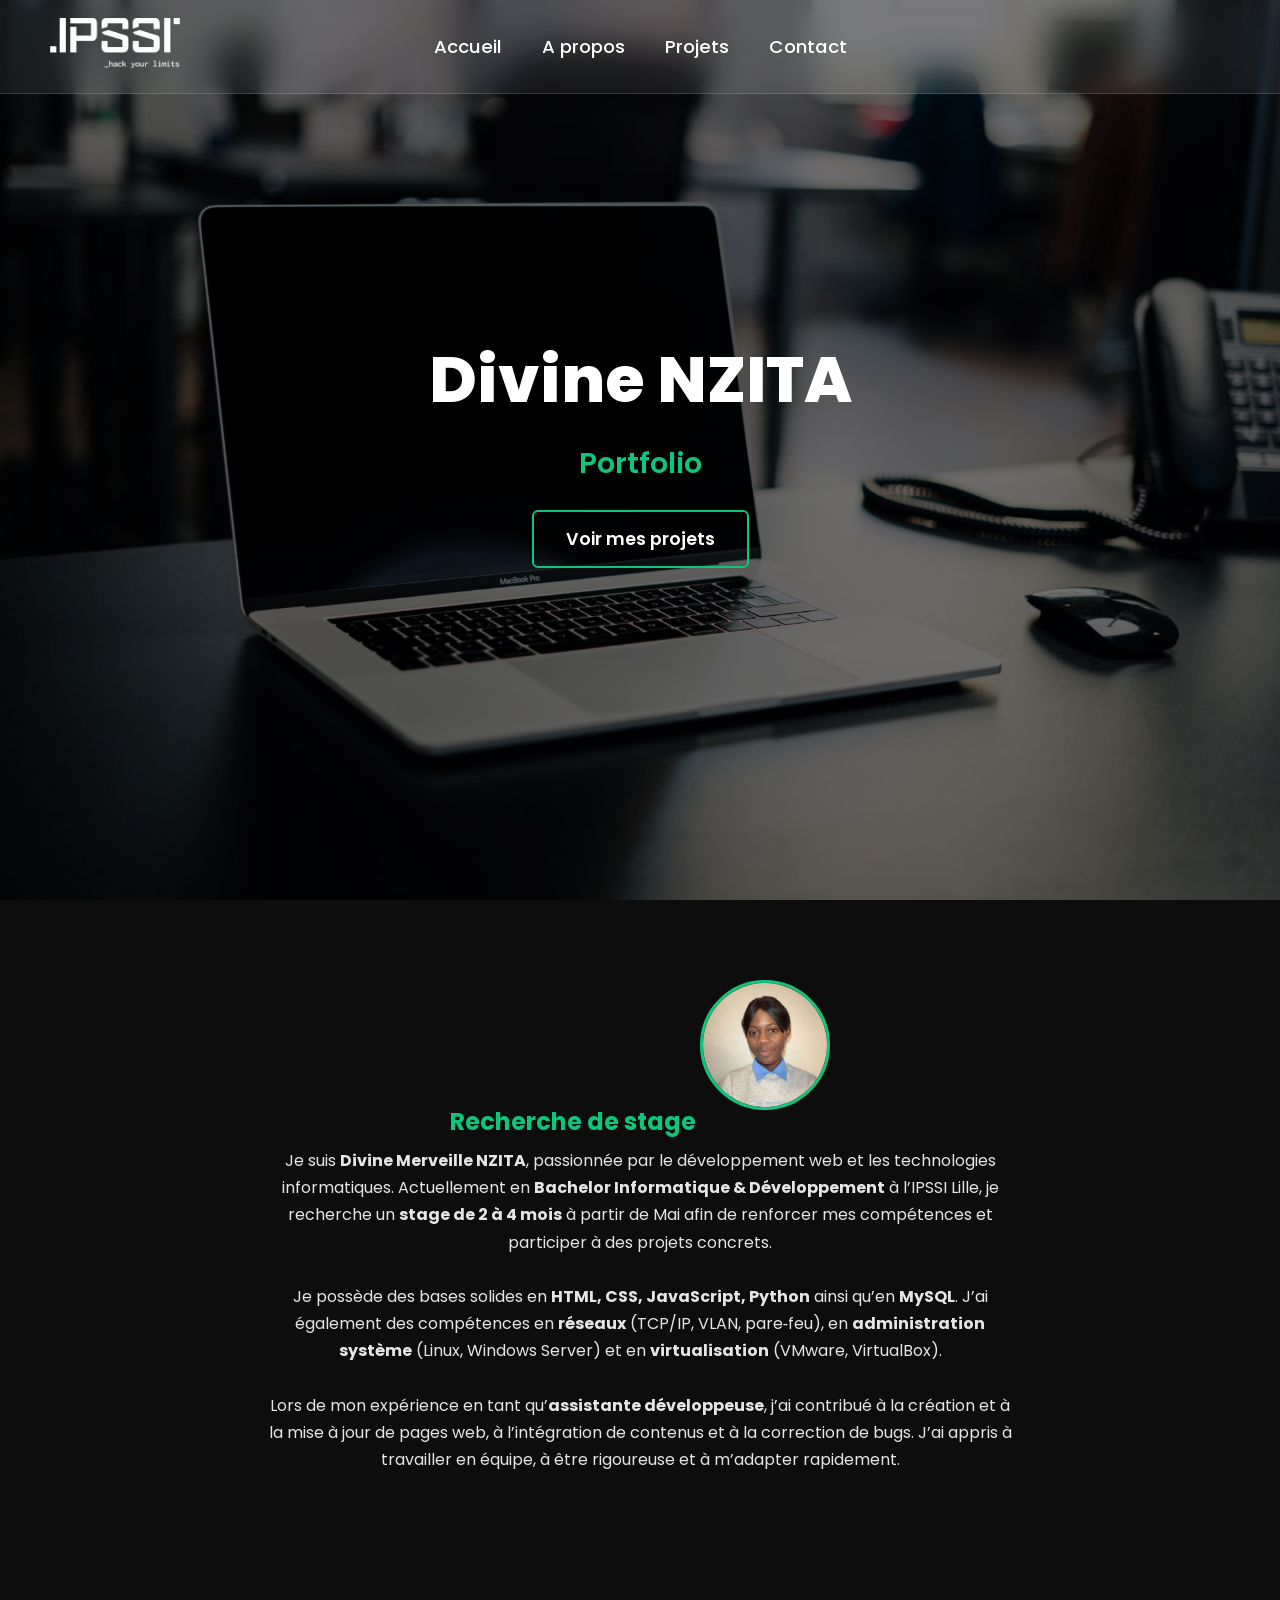
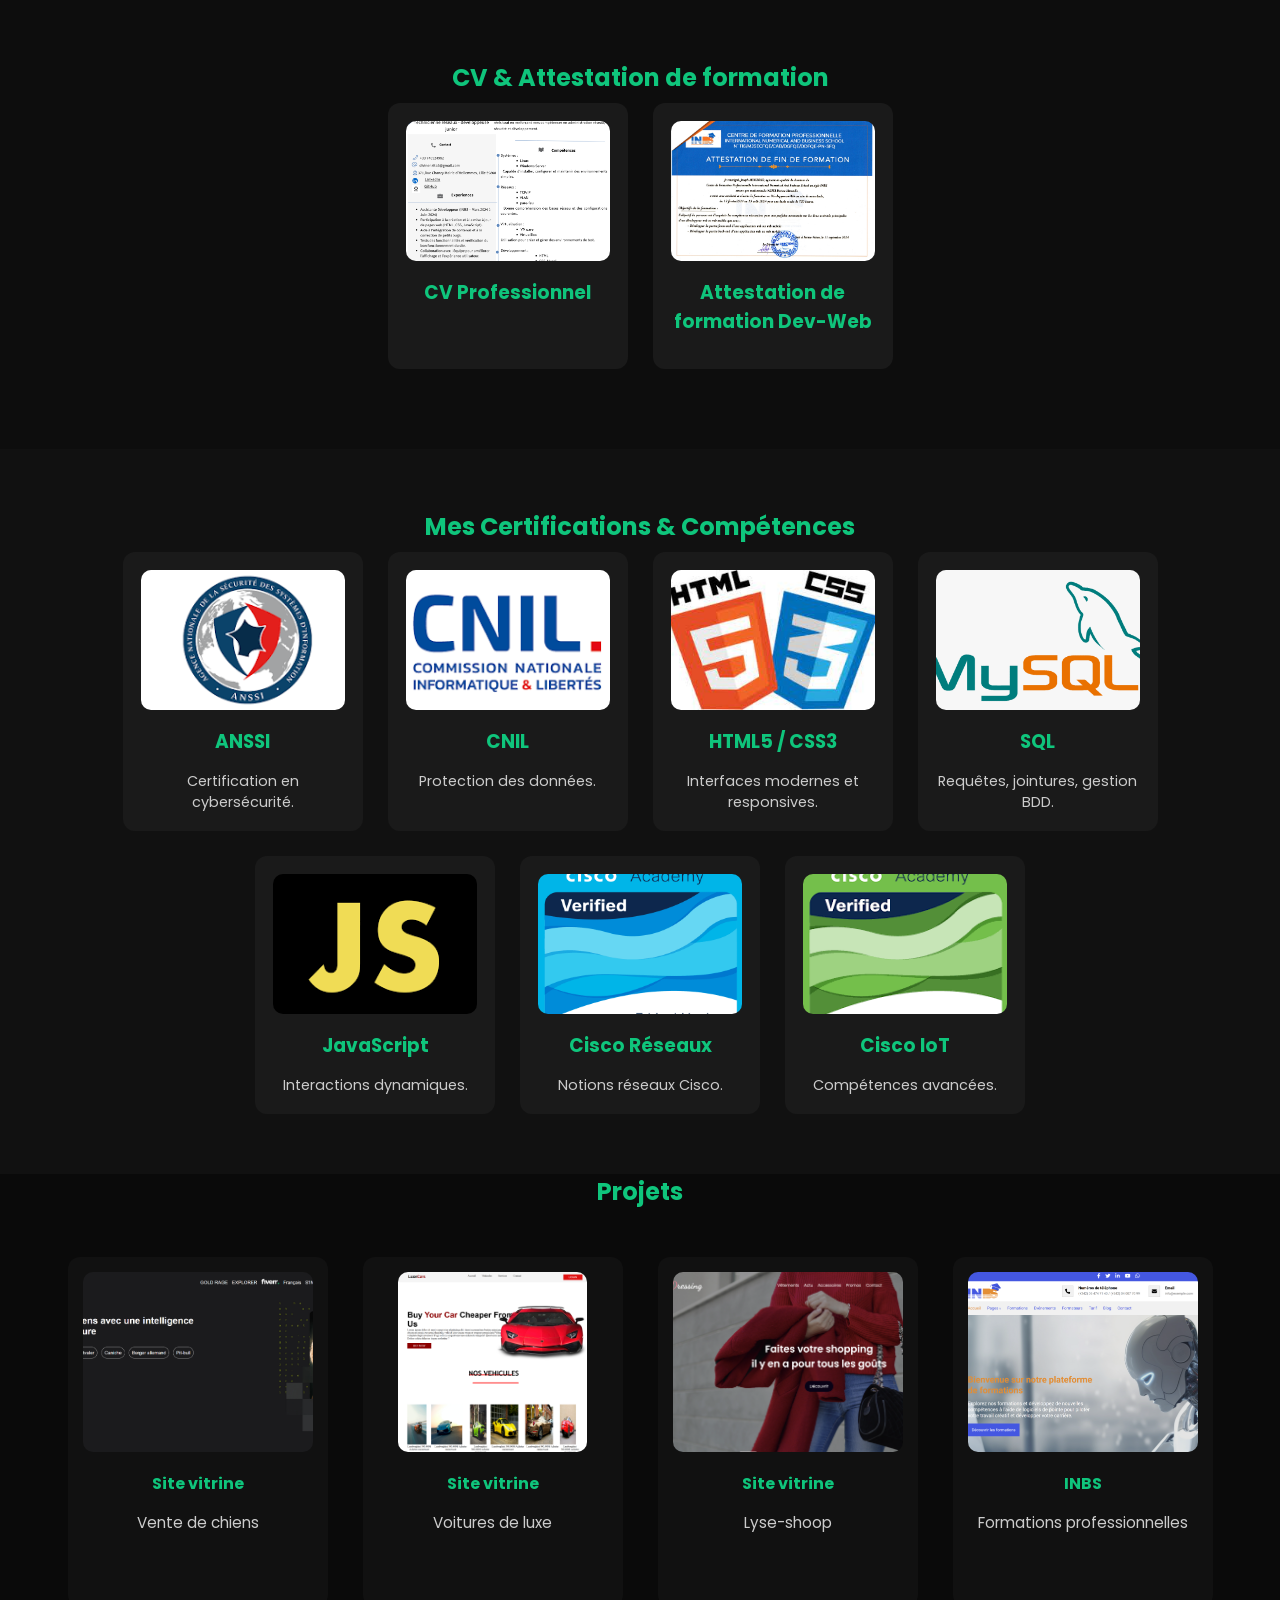
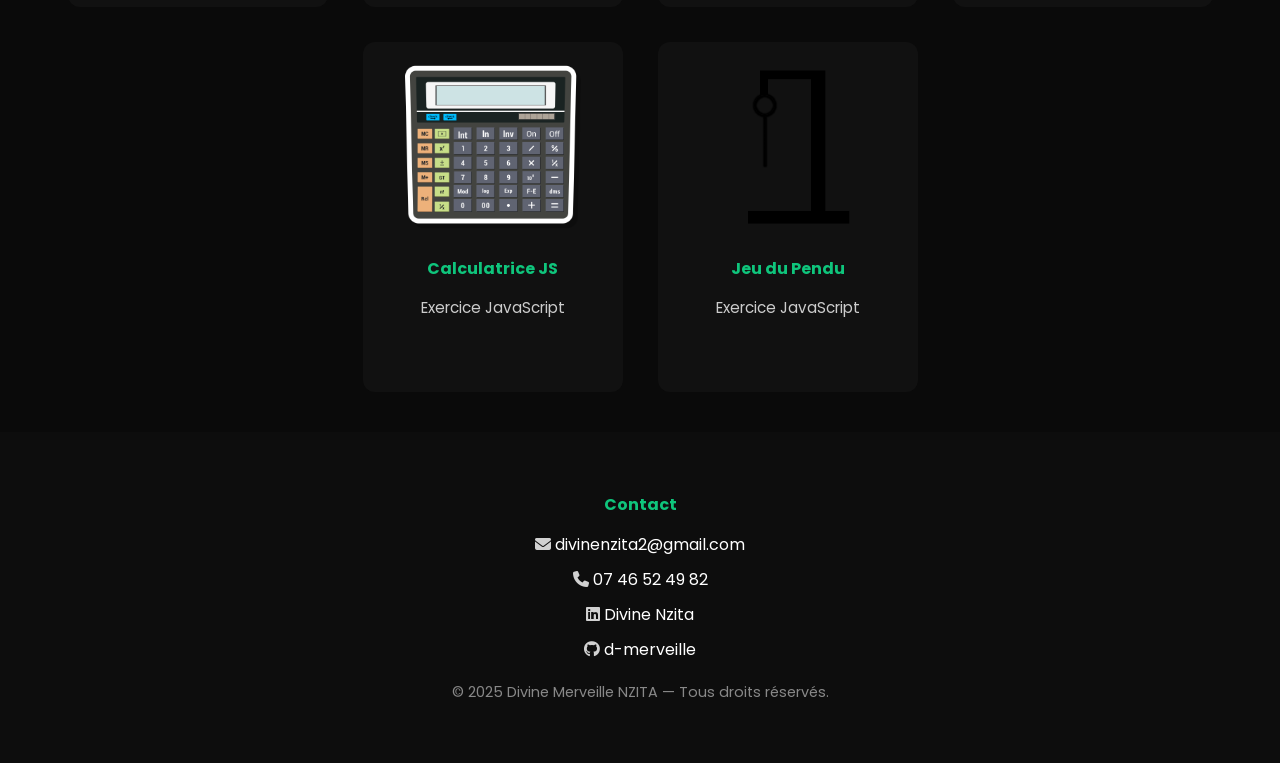
<file: index.html>
<!DOCTYPE html>
<html lang="fr">
<head>
    <meta charset="UTF-8">
    <meta name="viewport" content="width=device-width, initial-scale=1.0">
    <link rel="stylesheet" href="https://cdnjs.cloudflare.com/ajax/libs/font-awesome/6.5.0/css/all.min.css">
    <link rel="stylesheet" href="style.css">
    <script src="script.js" defer></script>
    <link href="https://fonts.googleapis.com/css2?family=Poppins:wght@300;400;500;600&display=swap" rel="stylesheet">
    <title>Portfolio Divine NZITA</title>
</head>

<body>

    <!-- NAVBAR (inchangée) -->
    <header class="glass-header">
        <div class="barre_de_titre">
            <a href="https://ecole-ipssi.com/ecole-informatique-lille/" target="_blank">
                <img src="image/Logo blanc.png" alt="logo" class="logo">
            </a>

            <nav class="navbar">
                <ul class="nav-links" id="navLinks">
                    <li><a href="#hero">Accueil</a></li>
                    <li><a href="#presentation">A propos</a></li>
                    <li><a href="#projets">Projets</a></li>
                    <li><a href="#contact">Contact</a></li>
                </ul>

                <div class="burger" id="burger">
                    <span></span>
                    <span></span>
                    <span></span>
                </div>
            </nav>

        </div>
    </header>

    <main>

        <!-- HERO -->
        <section id="hero" class="hero">
            <div class="overlay"></div>
            <div class="hero-content">
                <h1>Divine NZITA</h1>
                <p>Portfolio</p>
                <a href="#projets" class="btn-hero">Voir mes projets</a>
            </div>
        </section>

        <!-- PRESENTATION -->
        <section class="presentation reveal" id="presentation">
            <h2>Recherche de stage</h2>

            <img src="image/profile.jpg" alt="Photo Divine" class="photo-profil">

            <p>
                    Je suis <strong>Divine Merveille NZITA</strong>, passionnée par le développement web et les technologies informatiques.  
                    Actuellement en <strong>Bachelor Informatique & Développement</strong> à l’IPSSI Lille, je recherche un <strong>stage de 2 à 4 mois</strong> à partir de Mai afin de renforcer mes compétences et participer à des projets concrets.
                    <br><br>
                    Je possède des bases solides en <strong>HTML, CSS, JavaScript, Python</strong> ainsi qu’en <strong>MySQL</strong>.  
                    J’ai également des compétences en <strong>réseaux</strong> (TCP/IP, VLAN, pare‑feu), en <strong>administration système</strong> (Linux, Windows Server) et en <strong>virtualisation</strong> (VMware, VirtualBox).
                    <br><br>
                    Lors de mon expérience en tant qu’<strong>assistante développeuse</strong>, j’ai contribué à la création et à la mise à jour de pages web, à l’intégration de contenus et à la correction de bugs.  
                    J’ai appris à travailler en équipe, à être rigoureuse et à m’adapter rapidement.
                    <br><br>
            </p>
        </section>

        <!-- CV + ATTESTATIONS -->
        <section class="presentation reveal">
            <h2>CV & Attestation de formation</h2>

            <div class="cert-grid">

                <div class="cert-card">
                    <a href="Certification-Badge/cv_divine_merveille_NZITA (2).pdf" target="_blank">
                        <img src="image/Brown Aesthetic Photo Collage 2026 Vision Board Poster.png">
                    </a>
                    <h3>CV Professionnel</h3>
                </div>

                <div class="cert-card">
                    <a href="image/inbs.pdf" target="_blank">
                        <img src="image/Capture d’écran_24-11-2025_61555_.jpeg" alt="Attestation INBS">
                    </a>
                    <h3>Attestation de formation Dev-Web</h3>
                </div>

            </div>
        </section>

        <!-- CERTIFICATIONS -->
        <section class="certifications reveal">
            <h2>Mes Certifications & Compétences</h2>

            <div class="cert-grid">

                <div class="cert-card">
                    <a href="Certification-Badge/certification (2).pdf" target="_blank">
                        <img src="image/L'anssi.png" alt="ANSSI">
                    </a>
                    <h3>ANSSI</h3>
                    <p>Certification en cybersécurité.</p>
                </div>

                <div class="cert-card">
                    <a href="Certification-Badge/Attestation_de_suivi.pdf" target="_blank">
                        <img src="image/cnil.png" alt="CNIL">
                    </a>
                    <h3>CNIL</h3>
                    <p>Protection des données.</p>
                </div>

                <div class="cert-card">
                    <img src="image/h.jpeg" alt="HTML CSS">
                    <h3>HTML5 / CSS3</h3>
                    <p>Interfaces modernes et responsives.</p>
                </div>

                <div class="cert-card">
                    <img src="image/logo_sql.png" alt="SQL">
                    <h3>SQL</h3>
                    <p>Requêtes, jointures, gestion BDD.</p>
                </div>

                <div class="cert-card">
                    <a href="Certification-Badge/JavaScript_Essentials_1_certificate_d-m-nzita-ecole-ipssi-net_3b8e25c2-78f2-4bc6-af2a-1cc8b7307836.pdf" target="_blank"></a>
                    <img src="image/j.png" alt="JavaScript">
                    <h3>JavaScript</h3>
                    <p>Interactions dynamiques.</p>
                </div>

                <div class="cert-card">
                    <a href="Certification-Badge/Introduction_to_Cybersecurity_certificate_d-m-nzita-ecole-ipssi-net_6cb8540d-f8c7-4033-bde8-3d28363535b4.pdf" target="_blank">
                        <img src="image/cisc1.png" alt="Cisco">
                    </a>
                    <h3>Cisco Réseaux</h3>
                    <p>Notions réseaux Cisco.</p>
                </div>

                <div class="cert-card">
                    <a href="Certification-Badge/IntrotoGreenhouseGasAccountingv120251115-32-qrjoug.pdf" target="_blank">
                        <img src="image/cisco2.png" alt="Cisco IoT">
                    </a>
                    <h3>Cisco IoT</h3>
                    <p>Compétences avancées.</p>
                </div>

            </div>
        </section>

        <!-- PROJETS -->
        <section id="projets" class="reveal">
            <h2 class="section-title">Projets</h2>

            <div class="projects-grid">

                <div class="container">
                    <a href="chien/index.html" target="_blank">
                        <img src="image/chien.png" class="cadre">
                    </a>
                    <h4>Site vitrine</h4>
                    <p>Vente de chiens</p>
                </div>

                <div class="container">
                    <a href="car/index.html" target="_blank">
                        <img src="image/car-capture.png" class="cadre">
                    </a>
                    <h4>Site vitrine</h4>
                    <p>Voitures de luxe</p>
                </div>

                <div class="container">
                    <a href="lyse-dressing/index.html" target="_blank">
                        <img src="image/Capture d'écran 2026-04-21 070222.png" class="cadre">
                    </a>
                    <h4>Site vitrine</h4>
                    <p>Lyse-shoop</p>
                </div>

                <div class="container">
                     <a href="Inbs/index.html" target="_blank">
                            <img src="image/Capture d'écran 2026-04-21 064624.png" class="cadre">
                    </a>
                    <h4>INBS</h4>
                    <p>Formations professionnelles</p>
                </div>

                <div class="container">
                    <a href="Calculatrice/calculatrice.html" target="_blank">
                        <img src="image/Math-Calculator-PNG-Image-Background.png" class="cadre">
                    </a>
                    <h4>Calculatrice JS</h4>
                    <p>Exercice JavaScript</p>
                </div>

                <div class="container">
                    <a href="Jeu_du_pendu/pendu.html" target="_blank">
                        <img src="image/pendu.png" class="cadre">
                    </a>
                    <h4>Jeu du Pendu</h4>
                    <p>Exercice JavaScript</p>
                </div>

            </div>
        </section>

    </main>

    <!-- FOOTER -->
    <footer class="footer" id="contact">
        <h4 class="footer-title">Contact</h4>

        <ul class="footer-info">
            <li><i class="fa-solid fa-envelope"></i> <a href="mailto:divinenzita2@gmail.com">divinenzita2@gmail.com</a></li>
            <li><i class="fa-solid fa-phone"></i> <a href="tel:0746524982">07 46 52 49 82</a></li>
            <li><i class="fa-brands fa-linkedin"></i> <a href="https://www.linkedin.com/in/divine-nzita" target="_blank">Divine Nzita</a></li>
            <li><i class="fa-brands fa-github"></i> <a href="https://github.com/d-merveille" target="_blank">d-merveille</a></li>
        </ul>

        <p class="footer-copy">&copy; 2025 Divine Merveille NZITA — Tous droits réservés.</p>
    </footer>

</body>
</html>
</file>
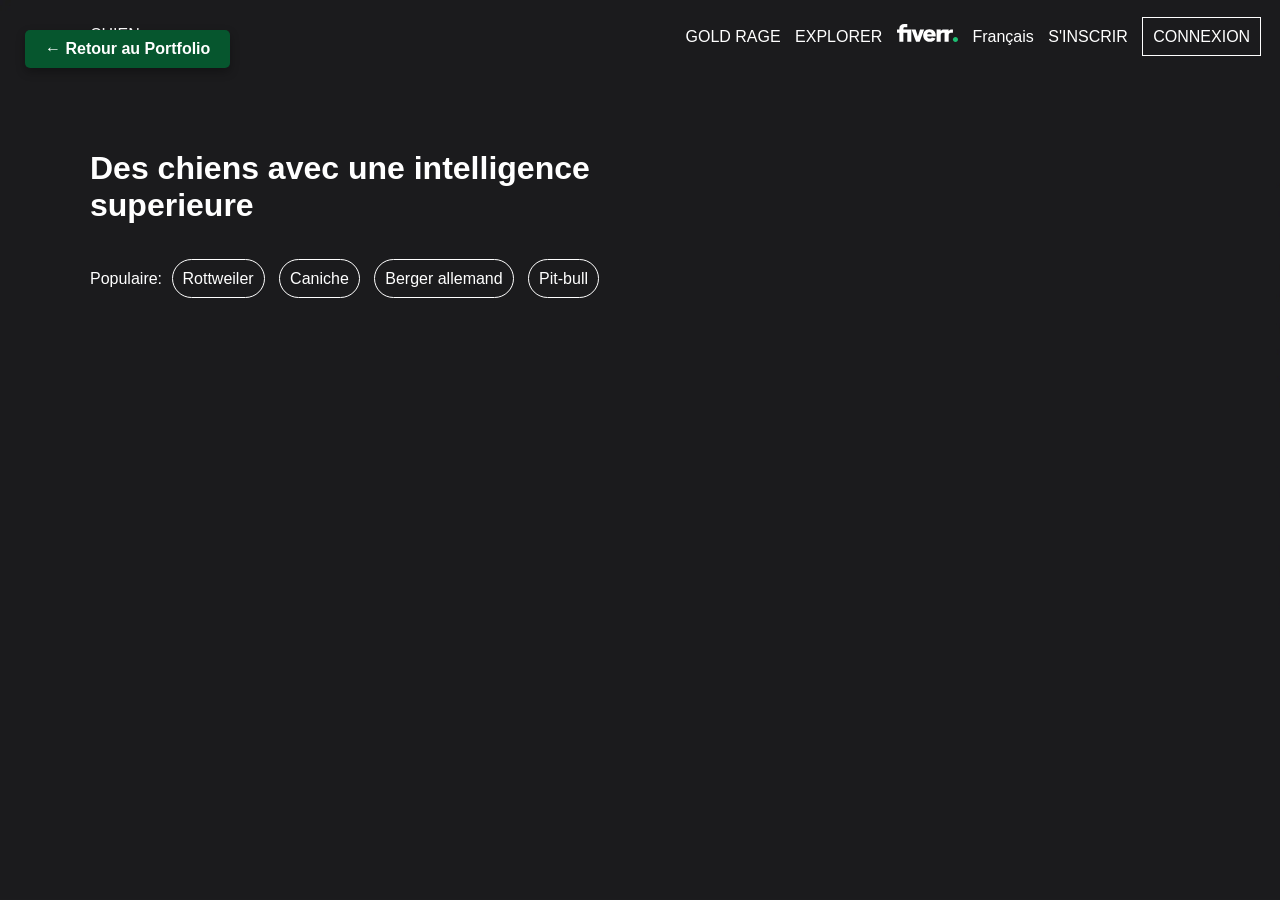
<file: chien/index.html>
<!DOCTYPE html>
<html lang="fr">
<head>
    <meta charset="UTF-8">
    <meta name="viewport" content="width=device-width, initial-scale=1.0">
    <title>exercice</title>
    <link rel="stylesheet" href="style.css" type="text/css">
</head>
<body>
  <header>

    <a href="../index.html" class="btn-portfolio">← Retour au Portfolio</a>

    <div class="me">
      <a href="#" class="logo">CHIEN.</a>
        <div>
          <a href="#">GOLD RAGE</a>
          <a href="#">EXPLORER</a>
          <a href="#"><img src="images/logo.svg" alt="logo"></a>
          <a href="#">Français</a>
          <a href="#">S'INSCRIR</a>
          <a href="#" class="you">CONNEXION</a>
        </div>
    </div>

    <div class="he">
      <h1>Des chiens avec une intelligence <br>superieure</h1>
    </div>

    <div class="voiture">
        <p>Populaire:</p>
        <a href="races.html?race=rottweiler">Rottweiler</a>
        <a href="races.html?race=caniche">Caniche</a>
        <a href="races.html?race=berger-allemand">Berger allemand</a>
        <a href="races.html?race=pitbull">Pit-bull</a>
    </div>

  </header>
</body>
</html>
</file>
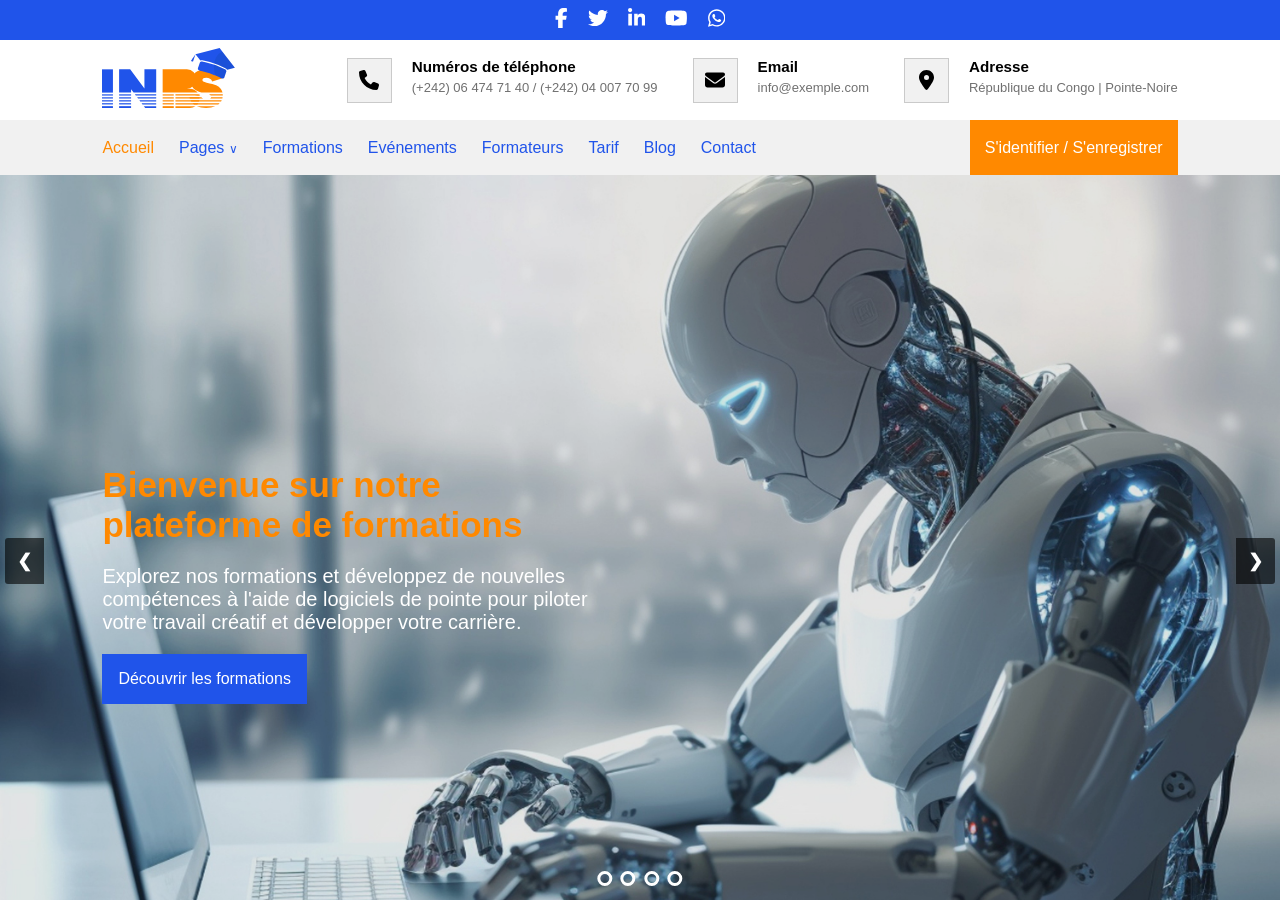
<file: Inbs/index.html>
<!DOCTYPE html>
<html lang="fr">
<head>
    <meta charset="UTF-8">
    <meta name="viewport" content="width=device-width, initial-scale=1.0">
    <meta name="description" content="INBS ✅ propose des préparations aux diplômes et formations professionnelles en développement web, développement full stack, web design, graphisme, bureautique, cyber sécurité, intelligence artificielle, administration réseau, cao et dao, vba, anglais des affaires, anglais technique, préparation au toefl, ielts, bec, business management, marketing, human ressources, accounting, entrepreneurship, bilingual secretaryship">
    <link rel="stylesheet" href="style.css" type="text/css">
    <title>Formation en Développement Web, Graphisme, Infographie, Wed Design, Bureautique... et langue Anglaise - International Numerical and Business School</title>
    <script src="script.js" async></script>
</head>
<body>
    <!-- *** Website Container Starts *** -->
    <div class="website-container">
        <!-- *** Home Section Starts *** -->
        <section class="home" id="home">
            <!-- Main Icon Starts -->
            <div class="home-icon">
                <a href="#" title="Facebook"><svg class="colorIcon" xmlns="http://www.w3.org/2000/svg" viewBox="0 0 320 512"><!--!Font Awesome Free 6.5.2 by @fontawesome - https://fontawesome.com License - https://fontawesome.com/license/free Copyright 2024 Fonticons, Inc.--><path d="M80 299.3V512H196V299.3h86.5l18-97.8H196V166.9c0-51.7 20.3-71.5 72.7-71.5c16.3 0 29.4 .4 37 1.2V7.9C291.4 4 256.4 0 236.2 0C129.3 0 80 50.5 80 159.4v42.1H14v97.8H80z"/></svg></a>

                <a href="#" title="Twitter"><svg class="colorIcon" xmlns="http://www.w3.org/2000/svg" viewBox="0 0 512 512"><!--!Font Awesome Free 6.5.2 by @fontawesome - https://fontawesome.com License - https://fontawesome.com/license/free Copyright 2024 Fonticons, Inc.--><path d="M459.4 151.7c.3 4.5 .3 9.1 .3 13.6 0 138.7-105.6 298.6-298.6 298.6-59.5 0-114.7-17.2-161.1-47.1 8.4 1 16.6 1.3 25.3 1.3 49.1 0 94.2-16.6 130.3-44.8-46.1-1-84.8-31.2-98.1-72.8 6.5 1 13 1.6 19.8 1.6 9.4 0 18.8-1.3 27.6-3.6-48.1-9.7-84.1-52-84.1-103v-1.3c14 7.8 30.2 12.7 47.4 13.3-28.3-18.8-46.8-51-46.8-87.4 0-19.5 5.2-37.4 14.3-53 51.7 63.7 129.3 105.3 216.4 109.8-1.6-7.8-2.6-15.9-2.6-24 0-57.8 46.8-104.9 104.9-104.9 30.2 0 57.5 12.7 76.7 33.1 23.7-4.5 46.5-13.3 66.6-25.3-7.8 24.4-24.4 44.8-46.1 57.8 21.1-2.3 41.6-8.1 60.4-16.2-14.3 20.8-32.2 39.3-52.6 54.3z"/></svg></a>

                <a href="#" title="LinkedIn"><svg class="colorIcon" xmlns="http://www.w3.org/2000/svg" viewBox="0 0 448 512"><!--!Font Awesome Free 6.5.2 by @fontawesome - https://fontawesome.com License - https://fontawesome.com/license/free Copyright 2024 Fonticons, Inc.--><path d="M100.3 448H7.4V148.9h92.9zM53.8 108.1C24.1 108.1 0 83.5 0 53.8a53.8 53.8 0 0 1 107.6 0c0 29.7-24.1 54.3-53.8 54.3zM447.9 448h-92.7V302.4c0-34.7-.7-79.2-48.3-79.2-48.3 0-55.7 37.7-55.7 76.7V448h-92.8V148.9h89.1v40.8h1.3c12.4-23.5 42.7-48.3 87.9-48.3 94 0 111.3 61.9 111.3 142.3V448z"/></svg></a>

                <a href="#" title="YouTube"><svg class="colorIcon" xmlns="http://www.w3.org/2000/svg" viewBox="0 0 576 512"><!--!Font Awesome Free 6.5.2 by @fontawesome - https://fontawesome.com License - https://fontawesome.com/license/free Copyright 2024 Fonticons, Inc.--><path d="M549.7 124.1c-6.3-23.7-24.8-42.3-48.3-48.6C458.8 64 288 64 288 64S117.2 64 74.6 75.5c-23.5 6.3-42 24.9-48.3 48.6-11.4 42.9-11.4 132.3-11.4 132.3s0 89.4 11.4 132.3c6.3 23.7 24.8 41.5 48.3 47.8C117.2 448 288 448 288 448s170.8 0 213.4-11.5c23.5-6.3 42-24.2 48.3-47.8 11.4-42.9 11.4-132.3 11.4-132.3s0-89.4-11.4-132.3zm-317.5 213.5V175.2l142.7 81.2-142.7 81.2z"/></svg></a>

                <a href="#" title="WhatsApp"><svg class="colorIcon" xmlns="http://www.w3.org/2000/svg" viewBox="0 0 448 512"><!--!Font Awesome Free 6.5.2 by @fontawesome - https://fontawesome.com License - https://fontawesome.com/license/free Copyright 2024 Fonticons, Inc.--><path d="M380.9 97.1C339 55.1 283.2 32 223.9 32c-122.4 0-222 99.6-222 222 0 39.1 10.2 77.3 29.6 111L0 480l117.7-30.9c32.4 17.7 68.9 27 106.1 27h.1c122.3 0 224.1-99.6 224.1-222 0-59.3-25.2-115-67.1-157zm-157 341.6c-33.2 0-65.7-8.9-94-25.7l-6.7-4-69.8 18.3L72 359.2l-4.4-7c-18.5-29.4-28.2-63.3-28.2-98.2 0-101.7 82.8-184.5 184.6-184.5 49.3 0 95.6 19.2 130.4 54.1 34.8 34.9 56.2 81.2 56.1 130.5 0 101.8-84.9 184.6-186.6 184.6zm101.2-138.2c-5.5-2.8-32.8-16.2-37.9-18-5.1-1.9-8.8-2.8-12.5 2.8-3.7 5.6-14.3 18-17.6 21.8-3.2 3.7-6.5 4.2-12 1.4-32.6-16.3-54-29.1-75.5-66-5.7-9.8 5.7-9.1 16.3-30.3 1.8-3.7 .9-6.9-.5-9.7-1.4-2.8-12.5-30.1-17.1-41.2-4.5-10.8-9.1-9.3-12.5-9.5-3.2-.2-6.9-.2-10.6-.2-3.7 0-9.7 1.4-14.8 6.9-5.1 5.6-19.4 19-19.4 46.3 0 27.3 19.9 53.7 22.6 57.4 2.8 3.7 39.1 59.7 94.8 83.8 35.2 15.2 49 16.5 66.6 13.9 10.7-1.6 32.8-13.4 37.4-26.4 4.6-13 4.6-24.1 3.2-26.4-1.3-2.5-5-3.9-10.5-6.6z"/></svg></a>
            </div>
            <!-- Main Icon Ends -->
            <!-- *** Logo and Contact Starts -->
            <div class="home-infos">
                <a href="index.html" title="Allez à l'accueil"><svg xmlns="http://www.w3.org/2000/svg" viewBox="0 0 2697.49 1218.15"><defs><style>.cls-1{fill:#2054ea;}.cls-2{fill:#ff8900;}.cls-3{fill:#003963;opacity:0.13;}</style></defs><g id="Calque_2" data-name="Calque 2"><g id="logo"><rect class="cls-1" y="940.65" width="222" height="25"/><rect class="cls-1" y="1000.65" width="222" height="25"/><rect class="cls-1" y="1060.65" width="222" height="25"/><rect class="cls-1" y="1120.65" width="222" height="25"/><rect class="cls-1" y="1180.65" width="222" height="37.5"/><rect class="cls-1" x="347.5" y="940.65" width="243" height="25"/><rect class="cls-1" x="347.5" y="1000.65" width="243" height="25"/><rect class="cls-1" x="347.5" y="1060.65" width="243" height="25"/><rect class="cls-1" x="347.5" y="1120.65" width="243" height="25"/><rect class="cls-1" x="347.5" y="1180.65" width="243" height="37.5"/><polygon class="cls-1" points="1100.5 940.65 1100.5 965.65 686.97 965.65 668.13 940.65 1100.5 940.65"/><polygon class="cls-1" points="1100.5 1000.65 1100.5 1025.65 732.19 1025.65 713.35 1000.65 1100.5 1000.65"/><polygon class="cls-1" points="1100.5 1060.65 1100.5 1085.65 777.41 1085.65 758.57 1060.65 1100.5 1060.65"/><polygon class="cls-1" points="1100.5 1120.65 1100.5 1145.65 822.63 1145.65 803.79 1120.65 1100.5 1120.65"/><polygon class="cls-1" points="849.01 1180.65 1100.5 1180.65 1100.5 1218.15 877.27 1218.15 849.01 1180.65"/><rect class="cls-2" x="1231.5" y="940.65" width="226" height="25"/><path class="cls-2" d="M1972,965.65H1491.5v-25h471.25q2.1,4.65,4,9.42Q1969.68,957.71,1972,965.65Z"/><rect class="cls-2" x="1231.5" y="1180.65" width="226" height="37.5"/><path class="cls-2" d="M1897.93,1180.65a195.08,195.08,0,0,1-113.93,36.5H1491.5v-36.5Z"/><rect class="cls-2" x="1231.5" y="1120.65" width="226" height="25"/><path class="cls-2" d="M1952.9,1120.65a196.56,196.56,0,0,1-17.52,25H1491.5v-25Z"/><rect class="cls-2" x="1231.5" y="1060.65" width="226" height="25"/><path class="cls-2" d="M1976,1060.65a194.91,194.91,0,0,1-6.88,25H1491.5v-25Z"/><rect class="cls-2" x="1231.5" y="1000.65" width="226" height="25"/><path class="cls-2" d="M1980,1021.15c0,1.5,0,3,0,4.5H1491.5v-25h487.44A198.41,198.41,0,0,1,1980,1021.15Z"/><rect class="cls-1" y="433.15" width="222" height="472.5"/><polygon class="cls-1" points="1100.5 433.15 1100.5 905.65 641.75 905.65 590.5 837.65 590.5 905.65 347.5 905.65 347.5 433.15 571.61 433.15 861.5 821.65 861.5 433.15 1100.5 433.15"/><path class="cls-2" d="M1942.36,905.65H1231.5V433.15H1724a196,196,0,1,1,0,392h60A195.7,195.7,0,0,1,1942.36,905.65Z"/><path class="cls-2" d="M1985.94,946.61l-19.23,3.46-86.49,15.58H1993A152.64,152.64,0,0,1,1985.94,946.61Zm228.52,54q-3.15,15.74-18.5,25h247.75a225.62,225.62,0,0,0,5.55-25Zm-198.09,0H1774q4.14,12.89,9,25h270.1A114.26,114.26,0,0,1,2016.37,1000.65Zm-174.13,120a264.56,264.56,0,0,0,26.86,25h490.19a273,273,0,0,0,28.42-25Zm270.75,97q109.37,0,188.5-37H1924.74Q2001.89,1217.65,2113,1217.65Zm-313.62-157q7,13,15.07,25h601.79a214.33,214.33,0,0,0,14.24-25Zm652.59-120H2165.65q18.84,6.2,29.28,13.2a47.74,47.74,0,0,1,12.41,11.8h245.15q.08-3.4.08-6.85Q2452.57,949.58,2452,940.65Zm-37.88-108.76q-38.49-53.82-96-76.06t-194.25-51.12q-49.71-10.56-67-22.28t-17.3-32.91q0-47.43,76.42-47.43,92,0,122.15,76.45l193.6-58.48q-74.67-186.75-307-186.75-153.22,0-234.85,71.38-4.33,3.78-8.43,7.68-73.2,69.38-73.2,171.27,0,58.49,27.82,106.34a224.59,224.59,0,0,0,29.07,39.19q40.62,44.22,154.36,76.48h427.45A201.14,201.14,0,0,0,2414.08,831.89Z"/><path class="cls-1" d="M2523.83,478.65l-40.42,118c-6.36,18.55-34.53,25.83-62.62,16.2l-44.93-21.9q-34.08-16.64-69.14-31.5-36.1-15.3-73.06-28.7-24.22-8.78-48.76-16.72a1461.68,1461.68,0,0,0-149.23-39.68l-48.93-10.24c-28.08-9.63-45.87-32.67-39.51-51.21l40.42-118c2.45-7.12,8.12-12.58,15.77-16.06,12.25-5.57,29.56-6.06,46.85-.13L2099.19,289a1465.51,1465.51,0,0,1,340.2,116.59l44.93,21.9c17.27,5.93,30.65,16.93,36.92,28.84C2525.15,463.72,2526.27,471.52,2523.83,478.65Z"/><path class="cls-1" d="M1898.33,126.79l-52,151.84c-23.69-10.62-38.62-13.24-38.62-13.24C1809.7,251.12,1898.33,126.79,1898.33,126.79Z"/><path class="cls-1" d="M2697.49,400.66l-156.8,40.57c-8.65-14.74-25.38-28.2-46.79-35.94l-43.48-21.21A1489.1,1489.1,0,0,0,2280.69,314q-1.41-.5-2.82-1a1490.91,1490.91,0,0,0-174.24-47.79l-47.35-9.91c-21.64-7-43.12-6.66-59-.31l-99-128.22L2388.28,0l57.33,74.29Z"/><path class="cls-3" d="M2521.24,456.28c3.91,7.44,5,15.24,2.59,22.37l-40.42,118c-6.36,18.55-34.53,25.83-62.62,16.2l-44.93-21.9q-34.08-16.64-69.14-31.5a466.32,466.32,0,0,1-31.18-125.15,474.19,474.19,0,0,1-.71-96.81,1458.86,1458.86,0,0,1,164.56,68.1l44.93,21.9C2501.59,433.37,2515,444.37,2521.24,456.28Z"/><path class="cls-3" d="M2697.49,400.66l-156.8,40.57c-8.65-14.74-25.38-28.2-46.79-35.94l-43.48-21.21A1489.1,1489.1,0,0,0,2280.69,314q-1.41-.5-2.82-1c18-117.64,81.48-210.8,167.74-238.73Z"/></g></g></svg></a>
                <div class="home-box-infos">
                    <div class="box">
                        <div class="icon">
                            <svg xmlns="http://www.w3.org/2000/svg" viewBox="0 0 512 512"><!--! Font Awesome Free 6.5.2 by @fontawesome - https://fontawesome.com License - https://fontawesome.com/license/free (Icons: CC BY 4.0, Fonts: SIL OFL 1.1, Code: MIT License) Copyright 2024 Fonticons, Inc. --><path d="M164.9 24.6c-7.7-18.6-28-28.5-47.4-23.2l-88 24C12.1 30.2 0 46 0 64C0 311.4 200.6 512 448 512c18 0 33.8-12.1 38.6-29.5l24-88c5.3-19.4-4.6-39.7-23.2-47.4l-96-40c-16.3-6.8-35.2-2.1-46.3 11.6L304.7 368C234.3 334.7 177.3 277.7 144 207.3L193.3 167c13.7-11.2 18.4-30 11.6-46.3l-40-96z"/></svg>
                        </div>
                        <div class="info">
                            <h3>Numéros de téléphone</h3>
                            <p>(+242) 06 474 71 40 / (+242) 04 007 70 99</p>
                        </div>
                    </div>
                    <div class="box">
                        <div class="icon">
                            <svg xmlns="http://www.w3.org/2000/svg" viewBox="0 0 512 512"><!--! Font Awesome Free 6.5.2 by @fontawesome - https://fontawesome.com License - https://fontawesome.com/license/free (Icons: CC BY 4.0, Fonts: SIL OFL 1.1, Code: MIT License) Copyright 2024 Fonticons, Inc. --><path d="M48 64C21.5 64 0 85.5 0 112c0 15.1 7.1 29.3 19.2 38.4L236.8 313.6c11.4 8.5 27 8.5 38.4 0L492.8 150.4c12.1-9.1 19.2-23.3 19.2-38.4c0-26.5-21.5-48-48-48H48zM0 176V384c0 35.3 28.7 64 64 64H448c35.3 0 64-28.7 64-64V176L294.4 339.2c-22.8 17.1-54 17.1-76.8 0L0 176z"/></svg>
                        </div>
                        <div class="info">
                            <h3>Email</h3>
                            <p>info@exemple.com</p>
                        </div>
                    </div> 
                    <div class="box">
                        <div class="icon">
                            <svg xmlns="http://www.w3.org/2000/svg" viewBox="0 0 384 512"><!--! Font Awesome Free 6.5.2 by @fontawesome - https://fontawesome.com License - https://fontawesome.com/license/free (Icons: CC BY 4.0, Fonts: SIL OFL 1.1, Code: MIT License) Copyright 2024 Fonticons, Inc. --><path d="M215.7 499.2C267 435 384 279.4 384 192C384 86 298 0 192 0S0 86 0 192c0 87.4 117 243 168.3 307.2c12.3 15.3 35.1 15.3 47.4 0zM192 128a64 64 0 1 1 0 128 64 64 0 1 1 0-128z"/></svg>
                        </div>
                        <div class="info">
                            <h3>Adresse</h3>
                            <p>République du Congo | Pointe-Noire</p>
                        </div>
                    </div> 
                </div>
                <a href="pages/connexion.html" class="connexion">S'identifier / S'enregistrer</a>
                <div id="menu">
                    <div id="burger">
                        <div class="hamburger"></div>
                    </div>
                </div>
            </div>
            <!-- *** Logo and Contact Ends -->
            <!-- *** Main Navbar Starts *** -->
            <nav class="main-navbar">
                <ul class="nav-list">
                    <li><a href="#" id="active">Accueil</a></li>
                    <li class="deroulant"><a href="#">Pages <span>&or;</span></a>
                        <ul class="sous-menu">
                            <li><a href="#">A propos</a></li>
                            <li><a href="#">FAQ</a></li>
                        </ul>
                    </li>
                    <li><a href="#">Formations</a></li>
                    <li><a href="#">Evénements</a></li>
                    <li><a href="#">Formateurs</a></li>
                    <li><a href="#">Tarif</a></li>
                    <li><a href="#">Blog</a></li>
                    <li><a href="pages/contact.html">Contact</a></li>
                </ul>
                <a href="pages/connexion.html" id="connexion">S'identifier / S'enregistrer</a>
            </nav>
            <!-- *** Main Navbar Ends *** -->
            <!-- *** Header Starts *** -->
            <header>
                <div class="slideshow-container">
                    <div class="mySlides fade">
                        <div class="txt">
                            <h1>Bienvenue sur notre plateforme de formations</h1>
                            <p>Explorez nos formations et développez de nouvelles compétences à l'aide de logiciels de pointe pour piloter votre travail créatif et développer votre carrière.</p>
                            <a href="#" class="btnFormation">Découvrir les formations</a>
                        </div>
                        <img src="src/imgHeader/img1.jpg" alt="image représentant un robot devant un ordinateur">
                    </div>
                    <div class="mySlides fade">
                        <div class="txt">
                            <h2>Apprendre, c'est maintenant !</h2>
                            <p>Explorez nos formations et développez de nouvelles compétences à l'aide de logiciels de pointe pour piloter votre travail créatif et développer votre carrière.</p>
                            <a href="#" class="btnFormation">Découvrir les formations</a>
                        </div>
                        <img src="src/imgHeader/img2.jpg" alt="image représentant un Développeur web">
                    </div>
                    <div class="mySlides fade">
                        <div class="txt">
                            <h2>Apprendre, c'est maintenant !</h2>
                            <p>Explorez nos formations et développez de nouvelles compétences à l'aide de logiciels de pointe pour piloter votre travail créatif et développer votre carrière.</p>
                            <a href="#" class="btnFormation">Découvrir les formations</a>
                        </div>
                        <img src="src/imgHeader/img3.jpg" alt="image représentant une femme devant un ordinateur">
                    </div>
                    <div class="mySlides fade">
                        <div class="txt">
                            <h2>Apprendre, c'est maintenant !</h2>
                            <p>Explorez nos formations et développez de nouvelles compétences à l'aide de logiciels de pointe pour piloter votre travail créatif et développer votre carrière.</p>
                            <a href="#" class="btnFormation">Découvrir les formations</a>
                        </div>
                        <img src="src/imgHeader/img4.jpg" alt="image représentant des étudiantes">
                    </div>
            
                    <a class="prev" onclick="plusSlides(-1)">&#10094;</a>
                    <a class="next" onclick="plusSlides(1)">&#10095;</a>

                    <div class="active">
                        <span class="dot" onclick="currentSlides(1)"></span>
                        <span class="dot" onclick="currentSlides(2)"></span>
                        <span class="dot" onclick="currentSlides(3)"></span>
                        <span class="dot" onclick="currentSlides(4)"></span>
                    </div>
                </div>                
            </header>
            <!-- *** Header Ends *** -->
        </section>
        <!-- *** Home Section Ends *** -->
    </div>
</body>
</html>
</file>
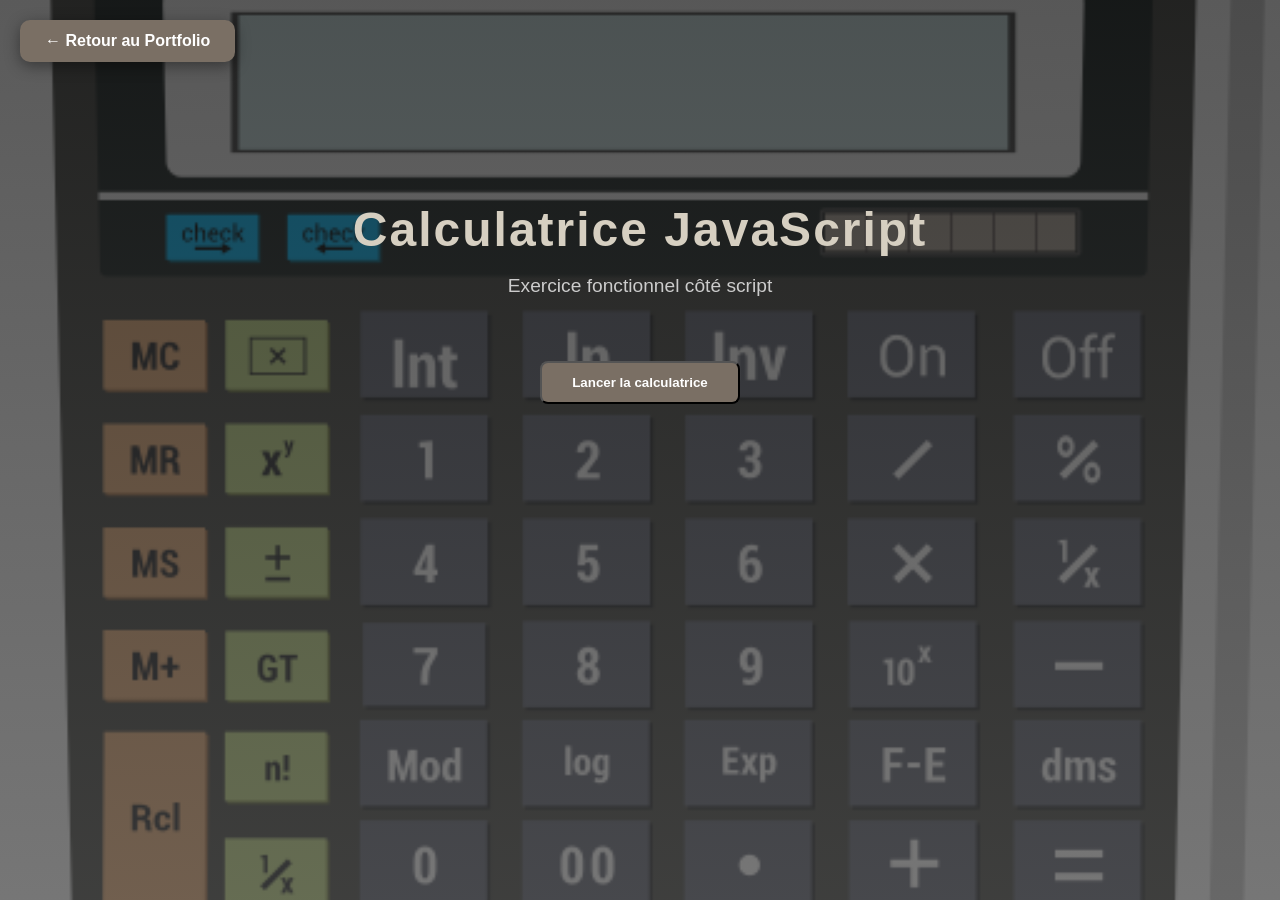
<file: Calculatrice/calculatrice.html>
<!DOCTYPE html>
<html lang="fr">
<head>
    <meta charset="UTF-8">
    <meta name="viewport" content="width=device-width, initial-scale=1.0">
    <title>Calculatrice JS</title>
    <link rel="stylesheet" href="Style.css">
    <script src="script.js"></script>
</head>
<body>
    <header class="page-header">
        <a href="../index.html" class="btn-portfolio">← Retour au Portfolio</a>
    </header>

    <main class="page-content">
        <h1>Calculatrice JavaScript</h1>
        <p>Exercice fonctionnel côté script</p>
        
        <button onclick="calculatrice()" class="btn-hero">Lancer la calculatrice</button>
    </main>
    
</body>
</html>
</file>
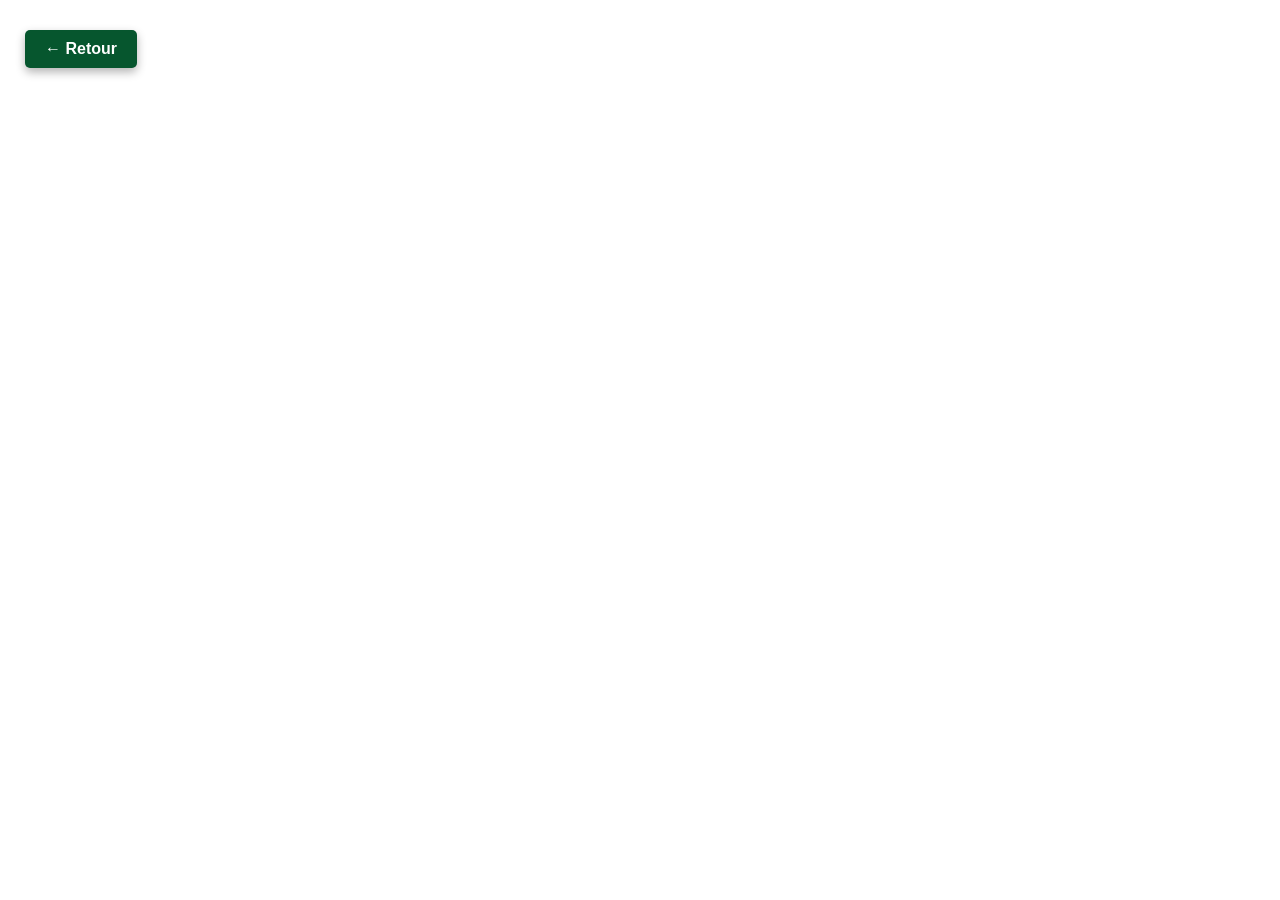
<file: chien/races.html>
<!DOCTYPE html>
<html lang="fr">
<head>
  <meta charset="UTF-8">
  <meta name="viewport" content="width=device-width, initial-scale=1.0">
  <title>Liste des chiens</title>
  <link rel="stylesheet" href="style.css">
</head>
<body>

  <a href="index.html" class="btn-portfolio">← Retour</a>

  <h1 id="titreRace"></h1>

  <div id="listeChiens" class="chiens-container"></div>

  <script src="script.js"></script>
</body>
</html>
</file>
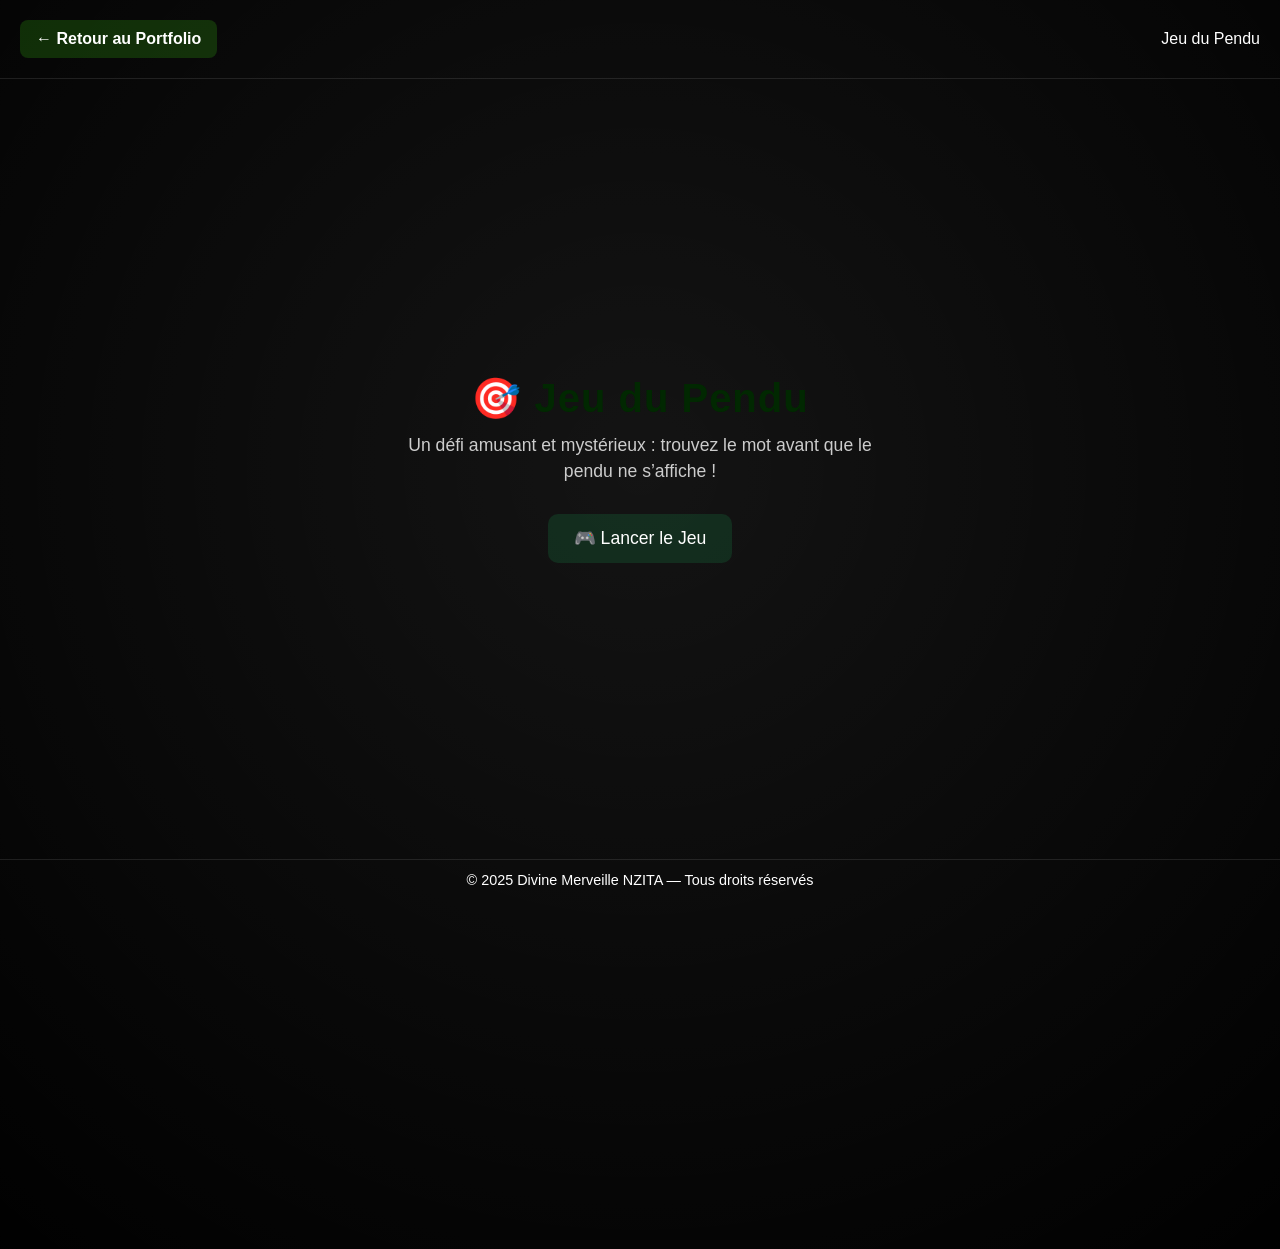
<file: Jeu_du_pendu/pendu.html>
<!DOCTYPE html>
<html lang="fr">
<head>
  <meta charset="UTF-8">
  <meta name="viewport" content="width=device-width, initial-scale=1.0">
  <title>Jeu du Pendu - Divine NZITA</title>
  <link rel="stylesheet" href="pendu.css">
  <script src="pendu.js" defer></script>
</head>
<body>
  <header>
    <a href="../index.html" class="btn-portfolio">← Retour au Portfolio</a>
    <span>Jeu du Pendu</span>
  </header>

  <main>
    <h1 class="fade-in">🎯 Jeu du Pendu</h1>
    <p class="slide-up">
      Un défi amusant et mystérieux : trouvez le mot avant que le pendu ne s’affiche !
    </p>
    <button onclick="pendu()" class="btn-hero bounce">🎮 Lancer le Jeu</button>
  </main>

  <footer>
    © 2025 Divine Merveille NZITA — Tous droits réservés
  </footer>
</body>
</html>
</file>
<file: style.css>
/* -------------------- RESET -------------------- */
* {
    margin: 0;
    padding: 0;
    box-sizing: border-box;
    font-family: 'Poppins', sans-serif;
}

html {
    scroll-behavior: smooth;
}

body {
    background: #0a0a0a;
    color: white;
}


/* -------------------- TRANSITIONS PRO GLOBALES -------------------- */

a {
    transition: color 0.25s ease;
}

.btn-hero {
    transition: background-color 0.3s ease, transform 0.3s ease;
}

.cert-card,
.container {
    transition: transform 0.35s ease, box-shadow 0.35s ease;
}

.nav-links a {
    transition: color 0.25s ease, opacity 0.25s ease;
}

.burger span {
    transition: transform 0.35s ease, opacity 0.35s ease;
}

h2 {
    transition: border-color 0.35s ease;
}

.reveal {
    transition: opacity 0.6s ease, transform 0.6s ease;
}

.cadre,
.cert-card img,
.photo-profil {
    transition: transform 0.35s ease, filter 0.35s ease;
}

.footer-info a {
    transition: color 0.25s ease;
}

/* -------------------- NAVBAR -------------------- */

.glass-header {
    position: fixed;
    top: 0;
    width: 100%;
    padding: 18px 50px;
    background: rgba(255, 255, 255, 0.08);
    backdrop-filter: blur(18px) saturate(180%);
    border-bottom: 1px solid rgba(255, 255, 255, 0.15);
    z-index: 1000;
}

.barre_de_titre {
    display: grid;
    grid-template-columns: 1fr auto 1fr;
    align-items: center;
}

.logo {
    height: 50px;
    justify-self: start;
}

.nav-links {
    display: flex;
    gap: 40px;
    list-style: none;
    justify-self: center;
}

.nav-links a {
    color: white;
    text-decoration: none;
    font-size: 1.15rem;
    font-weight: 500;
    position: relative;
}

.nav-links a::after {
    content: "";
    position: absolute;
    bottom: -6px;
    left: 0;
    width: 0%;
    height: 3px;
    background: #0fc57c;
    border-radius: 10px;
    transition: width 0.3s ease;
}

.nav-links a:hover::after {
    width: 100%;
}

.burger {
    display: none;
    flex-direction: column;
    cursor: pointer;
    gap: 6px;
    justify-self: end;
}

.burger span {
    width: 30px;
    height: 3px;
    background: white;
}

/* -------------------- RESPONSIVE NAV -------------------- */

@media (max-width: 900px) {
    .nav-links {
        position: absolute;
        top: 80px;
        right: -260px;
        flex-direction: column;
        width: 230px;
        padding: 30px 20px;
        gap: 25px;
        background: rgba(0, 0, 0, 0.55);
        backdrop-filter: blur(20px);
        border-left: 2px solid #0fc57c;
        transition: right 0.35s ease;
    }

    .nav-links.active {
        right: 0;
    }

    .burger {
        display: flex;
    }

    .burger.active span:nth-child(1) {
        transform: rotate(45deg) translate(6px, 6px);
    }

    .burger.active span:nth-child(2) {
        opacity: 0;
    }

    .burger.active span:nth-child(3) {
        transform: rotate(-45deg) translate(6px, -6px);
    }
}

/* -------------------- HERO -------------------- */

.hero {
    height: 100vh;
    display: flex;
    justify-content: center;
    align-items: center;
    position: relative;
    background-image: url("image/pc.jpg");
    background-size: cover;
    background-position: center;

    opacity: 0;
    transform: scale(1.05);
    animation: heroEnter 1.2s ease forwards;
}
.hero .btn-hero {
    display: inline-block;
    padding: 14px 32px;
    font-size: 1.1rem;
    font-weight: 600;
    color: white;
    border: 2px solid #0fc57c;
    border-radius: 6px;
    transition: background-color 0.25s ease, color 0.25s ease, transform 0.25s ease;
}

/* Hover simple */
.hero .btn-hero:hover {
    background-color: #0fc57c;
    color: black;
    transform: scale(1.03);
}


@keyframes heroEnter {
    to {
        opacity: 1;
        transform: scale(1);
    }
}

.overlay {
    position: absolute;
    inset: 0;
    background: rgba(0,0,0,0.55);
}

.hero-content {
    position: relative;
    text-align: center;
    color: white;
    z-index: 1;
}

/* Texte hero déroulant */
.hero-content h1,
.hero-content p,
.hero-content .btn-hero {
    opacity: 0;
    transform: translateY(-25px);
    animation: slideDown 0.9s ease forwards;
}

.hero-content h1 { animation-delay: 0.2s; }
.hero-content p { animation-delay: 0.45s; }
.hero-content .btn-hero { animation-delay: 0.7s; }

@keyframes slideDown {
    to {
        opacity: 1;
        transform: translateY(0);
    }
}

.hero-content h1 {
    font-size: 4rem;
    font-weight: 800;
    margin-bottom: 15px;
}

.hero-content p {
    font-size: 1.8rem;
    font-weight: 600;
    color: #0fc57c;
    margin-bottom: 25px;
}

.btn-hero:hover {
    background-color: #0aa864;
    transform: scale(1.05);
}

/* -------------------- EFFET DÉROULANT GLOBAL -------------------- */

.reveal {
    opacity: 0;
    transform: translateY(40px);
}

.reveal.visible {
    opacity: 1;
    transform: translateY(0);
}

/* -------------------- TITRES -------------------- */
h2 {
    display: inline-block;
    padding-bottom: 6px;
    border-bottom: 2px solid transparent;
}

h2:hover {
    border-bottom: 2px solid #0fc57c;
}

/* Centrage */
h2 {
    color: #0fc57c;
    margin-bottom: 15px;
    margin: 0 auto;
    text-align: center;
}

section {
    text-align: center;
}

h3, h4 {
    text-align: center;
    color: #0fc57c;
    margin-bottom: 15px;
}


/* -------------------- PRESENTATION -------------------- */

.presentation {
    text-align: center;
    padding: 80px 20px;
    background: #0d0d0d;
}

.presentation p {
    max-width: 750px;
    margin: 0 auto;
    line-height: 1.7;
    color: #e5e5e5;
}

.photo-profil {
    width: 130px;
    height: 130px;
    border-radius: 50%;
    border: 3px solid #0fc57c;
    object-fit: cover;
    margin-bottom: 20px;
}

/* -------------------- CERTIFICATIONS -------------------- */

.certifications {
    padding: 60px 20px;
    background: #111;
}

.cert-grid {
    display: flex;
    flex-wrap: wrap;
    justify-content: center;
    gap: 25px;
}

.cert-card {
    width: 240px;
    padding: 18px;
    background: #1a1a1a;
    border-radius: 12px;
    text-align: center;
}

.cert-card:hover {
    transform: translateY(-8px);
    box-shadow: 0 10px 25px rgba(0,0,0,0.35);
}

.cert-card img {
    width: 100%;
    height: 140px;
    object-fit: cover;
    border-radius: 10px;
    margin-bottom: 10px;
}

.cert-card p {
    color: #ccc;
    font-size: 0.9rem;
}

/* -------------------- PROJETS -------------------- */

.projects-grid {
    display: flex;
    flex-wrap: wrap;
    justify-content: center;
    gap: 35px;
    padding: 40px 0;
}

.container {
    width: 260px;
    height: 350px;
    background: #111;
    border-radius: 12px;
    padding: 15px;
    text-align: center;
    display: flex;
    flex-direction: column;
    justify-content: flex-start;
    align-items: center;
}

.container:hover {
    transform: translateY(-8px);
    box-shadow: 0 10px 25px rgba(0,0,0,0.35);
}

.cadre {
    width: 100%;
    height: 180px;
    object-fit: cover;
    border-radius: 10px;
    margin-bottom: 12px;
}

.container p {
    color: #ccc;
    font-size: 0.95rem;
}

/* -------------------- FOOTER -------------------- */

.footer {
    background: #0d0d0d;
    padding: 60px 20px;
    text-align: center;
    color: #d1d1d1;
}

.footer-info {
    list-style: none;
    padding: 0;
}

.footer-info li {
    margin: 10px 0;
}

.footer-info a:hover {
    color: #0fc57c;
}

.footer-copy {
    margin-top: 20px;
    font-size: 0.9rem;
    color: #888;
}
/* -------------------- FIX LIENS BLEUS -------------------- */
a, a:visited, a:active {
    color: white !important;
    text-decoration: none;
}

a:hover {
    color: #0fc57c !important;
}

/* Fix spécifique bouton hero */
.btn-hero,
.btn-hero:visited,
.btn-hero:active {
    color: white !important;
}

/* Fix footer */
.footer-info a,
.footer-info a:visited,
.footer-info a:active {
    color: white !important;
}

.footer-info a:hover {
    color: #0fc57c !important;
}

/* -------------------- RESPONSIVE GLOBAL -------------------- */

@media (max-width: 1100px) {
    .hero-content h1 { font-size: 3.2rem; }
    .hero-content p { font-size: 1.4rem; }
    section { padding: 60px 20px; }
}

@media (max-width: 768px) {

    .hero-content h1 { font-size: 2.4rem; }
    .hero-content p { font-size: 1.2rem; }
    .btn-hero { padding: 12px 28px; font-size: 0.95rem; }

    .presentation { padding: 60px 20px; }
    .presentation p { font-size: 0.95rem; }

    .photo-profil { width: 110px; height: 110px; }

    .cert-card,
    .container {
        width: 90%;
        max-width: 320px;
        height: auto;
    }

    .cadre { height: 160px; }

    h2 { font-size: 1.6rem; }

    .footer { padding: 40px 20px; }
}

@media (max-width: 480px) {

    .hero-content h1 { font-size: 2rem; }
    .hero-content p { font-size: 1rem; }
    .btn-hero { padding: 10px 24px; font-size: 0.9rem; }

    h2 { font-size: 1.4rem; }

    .cert-card,
    .container {
        width: 100%;
    }
}
</file>
<file: chien/style.css>
*{
    padding: 0;
    margin: 0;
    box-sizing: border-box;
    font-family: sans-serif;
}
header{
    background-image: url(images/hero-img.jpg);
    background-size: cover;
    height: 100vh;
    color: white;
}
/* Bouton Retour au Portfolio */
.btn-portfolio {
    position: fixed;       /* reste visible en scroll */
    top: 20px;             /* distance du haut */
    left: 20px;            /* distance de la gauche */
    z-index: 1000;         /* devant tout le reste */
    display: inline-block;
    padding: 10px 20px;
    background-color: #06562e;
    color: #fff;
    text-decoration: none;
    border-radius: 5px;
    font-weight: bold;
    box-shadow: 0 4px 10px rgba(0,0,0,0.3);
    transition: background-color 0.3s ease, transform 0.2s ease;
}

.btn-portfolio:hover {
    background-color: black;
    color: white;
    transform: scale(1.05);
}
.me{
    background-color: transparent;
    color: white;
    height: 70px;
    width: 100%;
    display: flex;
    text-align: center;
    justify-content: space-between;
    align-items: center;
}
.logo{
    margin-left:90px ;
}
.he{
    float: left;
    left: 200px;
    margin-left:90px ;
    margin-top: 80px;
}
img{
    width: 10%;
}


.you{
    color: white;
    border: 1px solid white;
    padding: 10px;
   text-align: center; 
}

a{
    color: white;
     margin: 10px 5px;
    text-decoration:none;
    text-align: center;
}
.voiture{
    margin-top: 200px;
    margin-left: 90px;
}
.voiture p{
    display: inline-block;
}
.voiture a{
    border: 1px solid white;
    border-radius: 20px;
    padding: 10px;
   text-align: center; 
}

/* --- AJOUT POUR LA PAGE RACES (ne modifie rien du reste) --- */

.chiens-container {
  display: grid;
  grid-template-columns: repeat(auto-fit, minmax(230px, 1fr));
  gap: 25px;
  padding: 40px;
  margin-top: 40px;
}

.carte-chien {
  background: #ffffff;
  color: #222;
  padding: 15px;
  border-radius: 12px;
  text-align: center;
  box-shadow: 0 4px 15px rgba(0,0,0,0.15);
  transition: 0.3s ease;
}

.carte-chien:hover {
  transform: translateY(-5px);
  box-shadow: 0 8px 20px rgba(0,0,0,0.25);
}

.carte-chien img {
  width: 100%;
  height: 200px;
  object-fit: cover;
  border-radius: 10px;
  margin-bottom: 10px;
}
</file>
<file: Inbs/style.css>
*{
    margin: 0;
    padding: 0;
    box-sizing: border-box;
    font-family: 'Roboto', sans-serif;
}

html{
    /* ***Variables For Storing Colors */
    --primary-clr: #fff;
    --primary-medium-clr: #2054EA;
    --primary-light-clr: #FF8900;
    --light-text-clr: #707070;
    --bg-clr-1: #f1f1f1;
}

body{
    width: 100%;
    min-height: 100vh;
}

.website-container{
    width: 100%;
    max-width: 1440px;
    min-height: 100vh;
    margin: 0 auto;
}

/* *** Home Section Styling Starts *** */

/* *** Icon Styling Starts */
section.home{
    position: relative;
    width: 100%;
    min-height: 100vh;
    background-color: var(--primary-clr);
}
.home .home-icon{
    width: 100%;
    max-width: 1440px;
    height: 40px;
    background-color: var(--primary-medium-clr);
    padding: 0 8%;
    margin: 0 auto;
    display: flex;
    justify-content: center;
    align-items: center;
}
.home .home-icon svg{
    height: 20px;
    width: auto;
    margin: 0 10px;
}

svg.colorIcon{
    fill: var(--primary-clr);
}

svg.colorIcon:hover{
    fill: var(--primary-light-clr);
} 
/* *** Icon Styling Ends */

/* *** Logo and Informations Starts *** */ 
.home-infos{
    display: flex;
    justify-content: space-between;
    align-items: center;
    width: 100%;
    max-width: 1440px;
    height: 80px;
    background-color: var(--primary-clr);
    padding: 0 8%;
    margin: 0 auto;
}
.home-infos svg{
    height: 60px;
    width: auto;
}
.home-infos .home-box-infos{
    display: flex;
}
.home-box-infos .box{
    display: flex;
    margin: 0 0 0 35px;
} 
.home-box-infos .box .icon{
    display: flex;
    justify-content: center;
    align-items: center;
    height: 45px;
    width: 45px;
    border: 1px solid #cacaca;
    margin-right: 20px;
    background-color: var(--bg-clr-1);
}
.home-box-infos .box .icon svg{
    height: 20px;
}
.home-box-infos .box .info{
    font-size: 13px;
}
.home-box-infos .box .info h3{
    margin-bottom: 5px;
}
.home-box-infos .box .info p{
    color: var(--light-text-clr);
} 
/* *** Logo and Informations Ends *** */ 

/* *** Button Loggin Starts *** */
.home .home-infos .connexion{
    display: none;
}
#menu{
    display: none;
}
/* *** Navbar Starts */
.home .main-navbar{
    display: flex;
    justify-content: space-between;
    align-items: center;
    width: 100%;
    background-color: var(--bg-clr-1);
    height: 55px;
    padding: 0 8%;
    margin: 0 auto;
    position: relative;
    z-index: 1000;
}
.home .main-navbar .nav-list{
    display: flex;
    list-style: none;
}
.home .main-navbar .nav-list a{
    text-decoration: none;
    color: var(--primary-medium-clr);
    padding: 0 25px 0 0;
    display: block;
    min-height: 55px;
    height: 55px;
    line-height: 55px;
}
.home .main-navbar .nav-list #active{
    color: var(--primary-light-clr);
}
.home .main-navbar .nav-list a:hover{
    color: var(--primary-light-clr);
}
/* .home .main-navbar .connexion{
    display: block;
} */
.home .main-navbar #connexion{
    text-decoration: none;
    color: #fff;
    background-color: #FF8900;
    transition: 0.5s;
    display: block;
    min-height: 55px;
    line-height: 55px;
    padding: 0 15px;
}
.home .main-navbar #connexion:hover{
    background-color: var(--primary-medium-clr);
}
.nav-list li:nth-child(2) span{
    font-size: 12px;
    font-weight: 500;
}
/* ***Styling Sous-Menu Starts*** */
.home .main-navbar .nav-list .deroulant .sous-menu{
    display: none;
    box-shadow: 0 1px 2px #ccc;
    background-color: var(--primary-clr);
    position: absolute;
    width: 200px;
    top: 55px;
    border-top: 5px solid var(--primary-light-clr);
    list-style-type: none;
    padding: 0 1px;
    -webkit-animation-name: posi;
    -webkit-animation-duration: 0.5s;
    animation-name: posi;
    animation-duration: 0.5s;
    z-index: 900;
}
@-webkit-keyframes posi{
    from {top: 70px;}
    to {top: 55px;}
}
@keyframes posi{
    from {top: 70px;}
    to {top: 55px;}
}
.home .main-navbar .nav-list .deroulant:hover .sous-menu {
    display: block;
}
.home .main-navbar .nav-list .deroulant .sous-menu li{
    width: 100%;
    text-align: left;
    padding-left: 10px;
    border-bottom: 1px solid var(--bg-clr-1);
}
.home .main-navbar .nav-list .deroulant .sous-menu li:hover{
    background-color: var(--primary-medium-clr);
}
.home .main-navbar .nav-list .deroulant .sous-menu li:hover > a{
    color: var(--primary-clr);
}
/* *** Styling Sous-Menu Ends *** */
/* *** Navbar Ends */

/* *** Header Styling Starts */
header{
    width: 100%;
    max-width: 1440px;
    height: calc(100vh - 175px);
} 
header .slideshow-container{
    width: 100%;
    position: relative;
    margin: 0 auto;
    overflow: hidden;
}
header .slideshow-container .mySlides{
    display: none;
    width: 100%;
    height: calc(100vh - 175px);
    /* overflow: hidden; */
}
.mySlides::before{
    content: "";
    position: absolute;
    height: 100%;
    width: 100%;
    background-color: rgba(0,0,0,0.1);
    z-index: 100;
}
.mySlides img{
    width: 100%;
    height: auto;
}
.prev, .next{
    cursor: pointer;
    position: absolute;
    top: 50%;
    width: auto;
    padding: 12px;
    color: var(--primary-clr);
    background-color: rgba(0,0,0,0.6);
    font-weight: bold;
    font-size: 18px;
    transition: 0.6s ease-in-out;
    -webkit-user-select: none;
    user-select: none;
    z-index: 200;
}
.prev{
    border-radius: 3px 0 0 3px;
    margin-left: 5px;
}
.next{
    right: 0;
    border-radius: 0 3px 3px 0;
    margin-right: 5px;
}
.prev:hover, .next:hover{
    background-color: rgba(0,0,0,1);
}
.dot{
    cursor: pointer;
    height: 15px;
    width: 15px;
    margin: 0 2px;
    border: 3px solid #fff;
    border-radius: 50%;
    display: inline-block;
    transition: background-color 0.6s ease;
}
.home div.active{
    position: absolute;
    bottom: 10px;
    left: 50%;
    transform: translateX(-50%);
    z-index: 300;
}
.dot:hover{
    background-color: rgba(0,0,0,1);
}
.fade{
    -webkit-animation-name: fade;
    -webkit-animation-duration: 1.5s;
    animation-name: fade;
    animation-duration: 1.5s;
}
@-webkit-keyframes fade {
    from {opacity: 0.4;}
    to {opacity: 1;}
}

@keyframes fade {
    from {opacity: 0.4;}
    to {opacity: 1;}
}
.txt{
    position: absolute;
    color: var(--primary-light-clr);
    top: 40%;
    left: 8%;
    width: 500px;
    -webkit-animation-name: posi2;
    -webkit-animation-duration: 2s;
    animation-name: posi2;
    animation-duration: 2s;
    z-index: 400;
}
@-webkit-keyframes posi2 {
    from {left: 15%;}
    to {left: 8%;}
}

@keyframes posi2 {
    from {left: 15%;}
    to {left: 8%;}
}
.txt h1, .txt h2{
    font-weight: bold;
    margin-bottom: 20px;
    font-size: 35px;
}
.txt p{
    font-size: 20px;
    color: #fff;
}
.txt .btnFormation{
    display: inline-block;
    padding: 16px;
    margin-top: 20px;
    background-color: var(--primary-medium-clr);
    text-decoration: none;
    color: var(--primary-clr);
    transition: 0.5s ease;
}
.txt .btnFormation:hover{
    background-color: var(--primary-light-clr);
} 
/* *** Header Styling Starts */
/* *** Home Section Styling Ends *** */

/* *** Media Query Starts *** */
@media screen and (max-width: 1200px){
    .home-infos svg{
        height: 50px;
        transition: 0.3s ease;
    }
    .home-infos .home-box-infos .box .icon{
        height: 35px;
        width: 35px;
        transition: 0.3s ease;
    }
}
@media screen and (max-width: 1140px){
    .home-box-infos .box{
        display: none;
        transition: 0.3s ease;
    }
    .home .home-infos .connexion{
        text-decoration: none;
        color: #fff;
        background-color: #FF8900;
        transition: 0.5s;
        display: block;
        min-height: 55px;
        line-height: 55px;
        padding: 0 15px;
        margin-left: auto;
    }
    .home .home-infos .connexion:hover{
        background-color: var(--primary-medium-clr);
    }
    .home .main-navbar #connexion{
        display: none;
    }
}
@media screen and (max-width: 808px){
    .home .main-navbar{
        height: 0;
    }
    .home .main-navbar .nav-list{
        display: flex;
        flex-direction: column;
        text-align: center;
        background-color: var(--bg-clr-1);
        position: absolute;
        top: 0;
        left: -100%;
        width: 100%;
        transition: 0.5s;
    }
    .home .main-navbar .nav-list li{
        border-bottom: 1px solid var(--primary-clr);
    }
    .home .main-navbar .nav-list li:hover{
        background-color: var(--primary-light-clr);
    }
    .home .main-navbar .nav-list li #active:hover, .home .main-navbar .nav-list li a:hover{
        color: var(--primary-clr);
    }
    .home .main-navbar .nav-list .deroulant .sous-menu{
        position: relative;
        top: 0;
        width: 100%;
        text-align: center;
        border-top: 0;
        padding: 0;
    }
    @-webkit-keyframes posi{
        from {top: 55px;}
        to {top: 0;}
    }
    @keyframes posi{
        from {top: 55px;}
        to {top: 0;}
    }
    .home .main-navbar .nav-list .deroulant .sous-menu li{
        text-align: center;
    }
    #menu{
        display: flex;
        align-items: center;
        height: 50px;
        margin-left: 10px;
    }
    #burger{
        position: relative;
        top: 0;
        right: 0;
        width: 40px;
        height: 100%;
        cursor: pointer;
    }
    .hamburger{
        width: 100%;
        height: 4px;
        background-color: var(--primary-medium-clr);
        position: absolute;
        top: 50%;
        left: 50%;
        transform: translate(-50%, -50%);
        transition: all 0.5s ease-in-out;
        border-radius: 3px;
    }
    .hamburger::before, .hamburger::after{
        content: "";
        width: 100%;
        height: 4px;
        background-color: var(--primary-medium-clr);
        position: absolute;
        transition: all 0.5s ease-in-out;
        border-radius: 3px;
    } 
    .hamburger::before{
        top: -12px;
    }
    .hamburger::after{
        top: 12px;
    }
    .active .hamburger{
        background-color: rgba(0,0,0,0);
    }
    .active .hamburger::before{
        top: 0;
        transform: rotate(135deg);
    }
    .active .hamburger::after{
        top: 0;
        transform: rotate(-135deg);
    } 
}
/* *** Media Query Ends *** */
</file>
<file: Calculatrice/Style.css>
/* -------------------- Réglages généraux -------------------- */
* {
    margin: 0;
    padding: 0;
    box-sizing: border-box;
    font-family: 'Open Sans', sans-serif;
}

body {
    background: linear-gradient(rgba(20,20,20,0.7), rgba(60,60,60,0.7)), url("../image/Math-Calculator-PNG-Image-Background.png") center/cover no-repeat fixed;
    color: #f5f5f5;
    min-height: 100vh;
}

/* -------------------- Bouton Retour Portfolio -------------------- */
.btn-portfolio {
    display: inline-block;
    margin: 20px;
    padding: 12px 25px;
    background-color: #7a6f64; /* beige/gris doux */
    color: #fff;
    font-weight: bold;
    text-decoration: none;
    border-radius: 10px;
    transition: all 0.3s ease;
    box-shadow: 0 4px 15px rgba(0,0,0,0.4);
}

.btn-portfolio:hover {
    background-color: #5d5249; /* un ton plus sombre */
    transform: scale(1.05);
}

/* -------------------- Contenu principal -------------------- */
.page-content {
    max-width: 900px;
    margin: 120px auto 50px;
    text-align: center;
    padding: 0 20px;
}

.page-content h1 {
    font-size: 3em;
    font-weight: 900;
    letter-spacing: 2px;
    margin-bottom: 15px;
    color: #d6cfc1; /* beige clair */
    animation: fadeInDown 1.2s ease;
}

.page-content p {
    font-size: 1.2em;
    margin-bottom: 40px;
    line-height: 1.5;
    color: #ccc;
    animation: fadeInUp 1.2s ease;
}

/* -------------------- Carte projet -------------------- */
.container {
    background-color: rgba(50,50,50,0.7); /* gris foncé */
    border-radius: 12px;
    overflow: hidden;
    max-width: 400px;
    margin: 0 auto 40px;
    box-shadow: 0 8px 20px rgba(0,0,0,0.5);
    transition: transform 0.3s ease, filter 0.3s ease;
}

.container:hover {
    transform: scale(1.05);
    filter: brightness(1.1);
}

.cadre {
    width: 100%;
    height: 200px;
    object-fit: cover;
    filter: brightness(0.8);
    transition: all 0.3s ease;
}

.container:hover .cadre {
    filter: brightness(1);
    transform: scale(1.05);
}

.band_de_titre {
    background-color: #d6cfc1; /* beige clair */
    color: #333;
    padding: 15px;
}

.band_de_titre h4 {
    font-size: 20px;
    margin-bottom: 5px;
}

.band_de_titre p {
    font-size: 14px;
    margin: 0;
}

/* -------------------- Bouton de lancement projet -------------------- */
.btn-hero {
    display: inline-block;
    margin-top: 20px;
    padding: 12px 30px;
    background-color: #7a6f64; /* beige/gris doux */
    color: white;
    font-weight: bold;
    text-decoration: none;
    border-radius: 8px;
    transition: all 0.3s ease;
}

.btn-hero:hover {
    background-color: #5d5249;
    transform: scale(1.05);
    box-shadow: 0 5px 20px rgba(0,0,0,0.4);
}

/* -------------------- Alertes -------------------- */
.alert {
    background-color: rgba(122,111,100,0.9); /* même ton que bouton */
    color: #fff;
    padding: 15px 20px;
    border-radius: 10px;
    margin: 20px auto;
    max-width: 500px;
    text-align: center;
    box-shadow: 0 4px 15px rgba(0,0,0,0.3);
    font-weight: bold;
}

/* -------------------- Animations -------------------- */
@keyframes fadeInDown {
    0% { opacity: 0; transform: translateY(-50px); }
    100% { opacity: 1; transform: translateY(0); }
}

@keyframes fadeInUp {
    0% { opacity: 0; transform: translateY(50px); }
    100% { opacity: 1; transform: translateY(0); }
}

/* -------------------- Responsive Design -------------------- */
@media (max-width: 768px) {
    .page-content h1 {
        font-size: 2.5em;
    }
    .page-content p {
        font-size: 1em;
    }
    .container {
        width: 90%;
    }
    .btn-portfolio {
        padding: 10px 20px;
        font-size: 0.9em;
    }
}

@media (max-width: 480px) {
    .page-content h1 {
        font-size: 2em;
    }
    .page-content p {
        font-size: 0.9em;
    }
}
.alert {
    background-color: rgba(122,111,100,0.9); /* beige/gris */
    color: #fff;
    padding: 15px 20px;
    border-radius: 10px;
    margin: 20px auto;
    max-width: 500px;
    text-align: center;
    box-shadow: 0 4px 15px rgba(0,0,0,0.3);
    font-weight: bold;
    position: fixed;
    top: 20px;
    left: 50%;
    transform: translateX(-50%);
    z-index: 2000;
    animation: fadeInDown 0.5s ease;
}
</file>
<file: Jeu_du_pendu/pendu.css>
/* === RESET === */
* {
  margin: 0;
  padding: 0;
  box-sizing: border-box;
}

/* === FOND ET POLICE === */
body {
  font-family: 'Poppins', sans-serif;
  background-color: #000;
  color: #fff;
  height: 100vh;
  display: flex;
  flex-direction: column;
}

/* === EN-TÊTE === */
header {
  padding: 20px;
  background-color: rgba(0, 0, 0, 0.85);
  display: flex;
  justify-content: space-between;
  align-items: center;
  border-bottom: 1px solid rgba(255, 255, 255, 0.1);
}

.btn-portfolio {
  text-decoration: none;
  color: #fff;
  background-color: #0b2a02;
  padding: 10px 16px;
  border-radius: 8px;
  font-weight: 600;
  transition: background-color 0.3s;
}

.btn-portfolio:hover {
  background-color: #114d06b4;
}

/* === CONTENU PRINCIPAL === */
main {
  flex: 1;
  display: flex;
  flex-direction: column;
  justify-content: center;
  align-items: center;
  text-align: center;
  position: relative;
  padding: 20px;
}

/* Animation légère sur le fond (vague de lumière) */
main::before {
  content: "";
  position: absolute;
  top: -50%;
  left: -50%;
  width: 200%;
  height: 200%;
  background: radial-gradient(circle at 50% 50%, rgba(255,255,255,0.08), transparent 70%);
  animation: lightMove 10s infinite linear;
}

@keyframes lightMove {
  0% { transform: translate(0, 0) rotate(0deg); }
  50% { transform: translate(10%, 10%) rotate(180deg); }
  100% { transform: translate(0, 0) rotate(360deg); }
}

/* === TITRE ET TEXTE === */
h1 {
  font-size: 2.5rem;
  margin-bottom: 10px;
  color: #012801;
  letter-spacing: 1px;
}

p {
  font-size: 1.1rem;
  color: #ccc;
  max-width: 500px;
  margin-bottom: 30px;
  line-height: 1.5;
}

/* === BOUTON === */
.btn-hero {
  background-color: #03391a82;
  color: white;
  border: none;
  padding: 14px 26px;
  border-radius: 10px;
  font-size: 1.1rem;
  cursor: pointer;
  transition: transform 0.3s, background-color 0.3s;
}

.btn-hero:hover {
  background-color: #06381bb6;
  transform: scale(1.05);
}

/* === PIED DE PAGE === */
footer {
  text-align: center;
  padding: 12px;
  background-color: rgba(0, 0, 0, 0.85);
  font-size: 0.9rem;
  border-top: 1px solid rgba(255, 255, 255, 0.1);
}

/* === ANIMATIONS D'APPARITION === */
.fade-in {
  opacity: 0;
  animation: fadeIn 1.8s ease forwards;
}

@keyframes fadeIn {
  from { opacity: 0; transform: translateY(-15px); }
  to { opacity: 1; transform: translateY(0); }
}

.slide-up {
  opacity: 0;
  animation: slideUp 2s ease forwards 0.3s;
}

@keyframes slideUp {
  from { opacity: 0; transform: translateY(20px); }
  to { opacity: 1; transform: translateY(0); }
}

.bounce {
  animation: bounce 2s infinite ease-in-out 1.5s;
}

@keyframes bounce {
  0%, 100% { transform: translateY(0); }
  50% { transform: translateY(-6px); }
}
</file>
